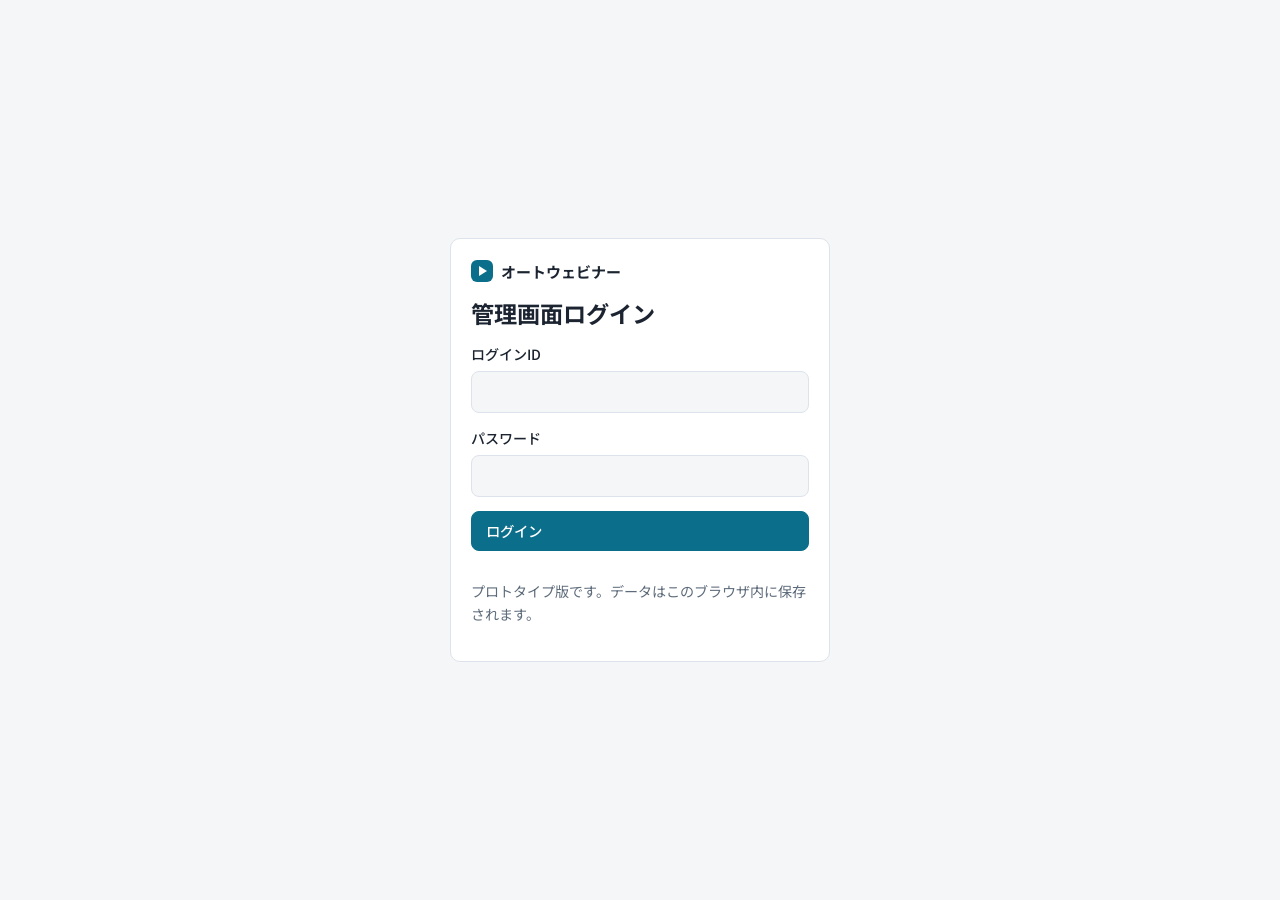
<file: auto-webinar/index.html>
<!doctype html>
<html lang="ja">
<head>
<meta charset="utf-8">
<meta name="viewport" content="width=device-width, initial-scale=1, viewport-fit=cover">
<title>オートウェビナー</title>
<link rel="preconnect" href="https://fonts.googleapis.com">
<link rel="stylesheet" href="https://fonts.googleapis.com/css2?family=Noto+Sans+JP:wght@400;500;700&family=IBM+Plex+Mono:wght@500&display=swap">
<link rel="stylesheet" href="style.css">
<script src="https://player.vimeo.com/api/player.js"></script>
</head>
<body>
<div id="app"></div>
<div id="toast" hidden></div>
<script src="app.js"></script>
</body>
</html>
</file>
<file: auto-webinar/style.css>
/* 管理画面：上部バー＋1カラム。視聴ページ：中央寄せの縦長LP */
:root {
  --bg: #f4f6f8;
  --surface: #ffffff;
  --fg: #1b2430;
  --muted: #5d6b7a;
  --line: #dde3ea;
  --accent: #0b6e8a;
  --accent-ink: #ffffff;
  --accent-soft: #e2f1f5;
  --good: #23855a;
  --warn: #b7791f;
  --bad: #c0392b;
  --font: "Noto Sans JP", "Hiragino Sans", "Yu Gothic", system-ui, sans-serif;
  --mono: "IBM Plex Mono", ui-monospace, Menlo, monospace;
  --radius: 10px;
}
@media (prefers-color-scheme: dark) {
  :root:not([data-theme="light"]) {
    --bg: #11161c; --surface: #19212a; --fg: #e6ebf0; --muted: #9aa8b6; --line: #2b3742;
    --accent: #3fb4d3; --accent-ink: #06222b; --accent-soft: #163541; color-scheme: dark;
  }
}
:root[data-theme="dark"] {
  --bg: #11161c; --surface: #19212a; --fg: #e6ebf0; --muted: #9aa8b6; --line: #2b3742;
  --accent: #3fb4d3; --accent-ink: #06222b; --accent-soft: #163541; color-scheme: dark;
}
* { box-sizing: border-box; }
html, body { margin: 0; }
body { background: var(--bg); color: var(--fg); font: 15px/1.7 var(--font); }
a { color: var(--accent); }
h1, h2, h3 { line-height: 1.35; text-wrap: balance; margin: 0; }
h1 { font-size: 1.45rem; } h2 { font-size: 1.15rem; } h3 { font-size: 1rem; }
img { max-width: 100%; display: block; }
[hidden] { display: none !important; }
.num { font-variant-numeric: tabular-nums; font-family: var(--mono); }

/* top bar */
.bar { position: sticky; top: 0; z-index: 5; background: var(--surface); border-bottom: 1px solid var(--line);
  padding-block: 10px; padding-left: max(16px, env(safe-area-inset-left)); padding-right: max(16px, env(safe-area-inset-right)); }
.bar-in { max-width: 1100px; margin: 0 auto; display: flex; align-items: center; gap: 16px; flex-wrap: wrap; }
.brand { font-weight: 700; text-decoration: none; color: var(--fg); display: flex; gap: 8px; align-items: center; }
.brand i { width: 22px; height: 22px; border-radius: 6px; background: var(--accent); display: inline-block; position: relative; }
.brand i::after { content: ""; position: absolute; left: 8px; top: 6px; border-left: 8px solid var(--accent-ink); border-top: 5px solid transparent; border-bottom: 5px solid transparent; }
.nav { display: flex; gap: 4px; flex-wrap: wrap; margin-left: auto; }
.nav a { text-decoration: none; color: var(--muted); padding: 4px 10px; border-radius: 6px; font-size: .9rem; }
.nav a.on, .nav a:hover { background: var(--accent-soft); color: var(--fg); }

.wrap { max-width: 1100px; margin: 0 auto; padding-block: 24px 64px; padding-left: max(16px, env(safe-area-inset-left)); padding-right: max(16px, env(safe-area-inset-right)); display: grid; gap: 20px; }
.head { display: flex; align-items: center; gap: 12px; flex-wrap: wrap; }
.head .sp { flex: 1; }
.crumb { color: var(--muted); font-size: .85rem; }
.crumb a { color: var(--muted); }

.card { background: var(--surface); border: 1px solid var(--line); border-radius: var(--radius); padding: 20px; min-width: 0; }
.card > h2 { margin-bottom: 12px; }
.grid2 { display: grid; grid-template-columns: repeat(auto-fit, minmax(300px, 1fr)); gap: 20px; align-items: start; }
.stack { display: grid; gap: 14px; }
.row { display: flex; gap: 10px; flex-wrap: wrap; align-items: center; }
.muted { color: var(--muted); font-size: .88rem; }
.empty { text-align: center; padding: 40px 16px; color: var(--muted); }

/* buttons & forms */
.btn { font: inherit; font-size: .9rem; font-weight: 500; border: 1px solid var(--line); background: var(--surface); color: var(--fg); padding: 7px 14px; border-radius: 8px; cursor: pointer; text-decoration: none; display: inline-flex; align-items: center; gap: 6px; white-space: nowrap; }
.btn:hover { border-color: var(--accent); }
.btn.pri { background: var(--accent); border-color: var(--accent); color: var(--accent-ink); }
.btn.danger { color: var(--bad); }
.btn.danger.pri { background: var(--bad); border-color: var(--bad); color: #fff; }
.btn.sm { padding: 4px 10px; font-size: .82rem; }
.btn:focus-visible, input:focus-visible, select:focus-visible, textarea:focus-visible { outline: 2px solid var(--accent); outline-offset: 2px; }
label.f { display: grid; gap: 4px; font-size: .88rem; font-weight: 500; }
label.f small { font-weight: 400; color: var(--muted); }
input, select, textarea { font: inherit; color: var(--fg); background: var(--bg); border: 1px solid var(--line); border-radius: 8px; padding: 8px 10px; width: 100%; min-width: 0; }
input[type=color] { padding: 2px; height: 38px; width: 64px; }
textarea { min-height: 90px; resize: vertical; }
.hms { display: flex; gap: 6px; align-items: center; }
.hms input { width: 72px; }
.err { color: var(--bad); font-size: .85rem; }

/* tables */
.tbl-wrap { overflow-x: auto; }
table { width: 100%; border-collapse: collapse; font-size: .9rem; }
th, td { text-align: left; padding: 10px 8px; border-bottom: 1px solid var(--line); vertical-align: middle; }
th { color: var(--muted); font-weight: 500; font-size: .8rem; white-space: nowrap; }
td .thumb { width: 96px; aspect-ratio: 400/210; object-fit: cover; border-radius: 6px; background: var(--bg); }
.chip { display: inline-block; font-size: .75rem; padding: 1px 8px; border-radius: 99px; background: var(--accent-soft); color: var(--fg); white-space: nowrap; }
.chip.live { background: var(--bad); color: #fff; }

/* account cards */
.acc-list { display: grid; grid-template-columns: repeat(auto-fill, minmax(260px, 1fr)); gap: 16px; }
.acc { display: grid; gap: 8px; }
.acc .meta { display: flex; gap: 12px; color: var(--muted); font-size: .85rem; }

/* KPI */
.kpis { display: grid; grid-template-columns: repeat(auto-fit, minmax(150px, 1fr)); gap: 12px; }
.kpi { background: var(--surface); border: 1px solid var(--line); border-radius: var(--radius); padding: 14px 16px; }
.kpi b { display: block; font-size: 1.6rem; font-family: var(--mono); font-variant-numeric: tabular-nums; }
.kpi span { color: var(--muted); font-size: .8rem; }
.grade { font-weight: 700; }
.grade.g1 { color: var(--good); } .grade.g2 { color: var(--warn); } .grade.g3 { color: var(--bad); }

/* bar charts */
.bars { display: grid; gap: 6px; }
.bars .r { display: grid; grid-template-columns: 64px 1fr 76px; gap: 8px; align-items: center; font-size: .82rem; }
.bars .t { height: 14px; background: var(--bg); border-radius: 3px; overflow: hidden; display: flex; }
.bars .t i { display: block; height: 100%; background: var(--accent); }
.bars .t i.b { background: var(--warn); }
.legend { display: flex; gap: 14px; font-size: .8rem; color: var(--muted); }
.legend i { display: inline-block; width: 10px; height: 10px; border-radius: 2px; margin-right: 4px; background: var(--accent); }
.legend i.b { background: var(--warn); }

/* editor */
.editor { display: grid; grid-template-columns: minmax(0, 1fr) minmax(0, 420px); gap: 20px; align-items: start; }
@media (max-width: 900px) { .editor { grid-template-columns: 1fr; } }
.preview-pane { position: sticky; top: 72px; }
.phone { border: 1px solid var(--line); border-radius: 18px; overflow: hidden; background: var(--bg); max-height: 78vh; overflow-y: auto; }
.sec { border: 1px dashed var(--line); border-radius: 8px; padding: 12px; display: grid; gap: 10px; }
.blk { display: grid; gap: 6px; grid-template-columns: 1fr auto; align-items: start; }
.blk img { max-height: 120px; border-radius: 6px; }
.hdr-pick { display: grid; gap: 8px; }
.hdr-pick img { border-radius: 8px; max-height: 180px; object-fit: cover; }

/* viewer page */
.lp { max-width: 640px; margin: 0 auto; background: var(--surface); min-height: 100%; }
.lp .in { padding: 16px; display: grid; gap: 16px; }
.lp h1 { font-size: 1.3rem; text-align: center; }
.count { text-align: center; padding: 18px; border: 1px solid var(--line); border-radius: var(--radius); }
.count .left { font-size: 1.5rem; font-weight: 700; font-family: var(--mono); font-variant-numeric: tabular-nums; }
.player { position: relative; aspect-ratio: 16/9; background: #000; border-radius: 8px; overflow: hidden; max-width: 100%; }
.player iframe, .player video { position: absolute; inset: 0; width: 100%; height: 100%; border: 0; }
.player .shield { position: absolute; inset: 0; }
.unmute { text-align: center; display: grid; gap: 8px; justify-items: center; }
.ended { text-align: center; font-size: 1.15rem; font-weight: 700; padding: 22px; border: 1px solid var(--line); border-radius: var(--radius); }
.cta { display: flex; justify-content: center; }
.cta a { display: block; width: 100%; text-align: center; color: #fff; font-weight: 700; font-size: 1.1rem; padding: 16px; border-radius: 10px; text-decoration: none; box-shadow: 0 4px 0 rgba(0,0,0,.18); animation: pop .4s ease-out; }
@keyframes pop { from { transform: scale(.94); } to { transform: none; } }
@media (prefers-reduced-motion: reduce) { .cta a { animation: none; } }
.lp-text { white-space: pre-wrap; }
.live-badge { display: inline-flex; gap: 6px; align-items: center; font-size: .8rem; font-weight: 700; color: var(--bad); }
.live-badge::before { content: ""; width: 8px; height: 8px; border-radius: 50%; background: var(--bad); }

/* login */
.login { min-height: 100vh; display: grid; place-items: center; padding-left: max(16px, env(safe-area-inset-left)); padding-right: max(16px, env(safe-area-inset-right)); }
.login .card { width: min(380px, 100%); display: grid; gap: 14px; }

/* modal & toast */
.modal { position: fixed; inset: 0; background: rgba(10,16,22,.5); display: grid; place-items: center; z-index: 20; padding: 16px; }
.modal .card { width: min(480px, 100%); display: grid; gap: 14px; max-height: 90vh; overflow-y: auto; }
#toast { position: fixed; left: 50%; bottom: calc(24px + env(safe-area-inset-bottom)); transform: translateX(-50%); background: var(--fg); color: var(--bg); padding: 10px 18px; border-radius: 8px; z-index: 30; font-size: .9rem; max-width: calc(100% - 32px); }
.copybox { font-family: var(--mono); font-size: .8rem; background: var(--bg); border: 1px solid var(--line); border-radius: 6px; padding: 8px; word-break: break-all; }
</file>
